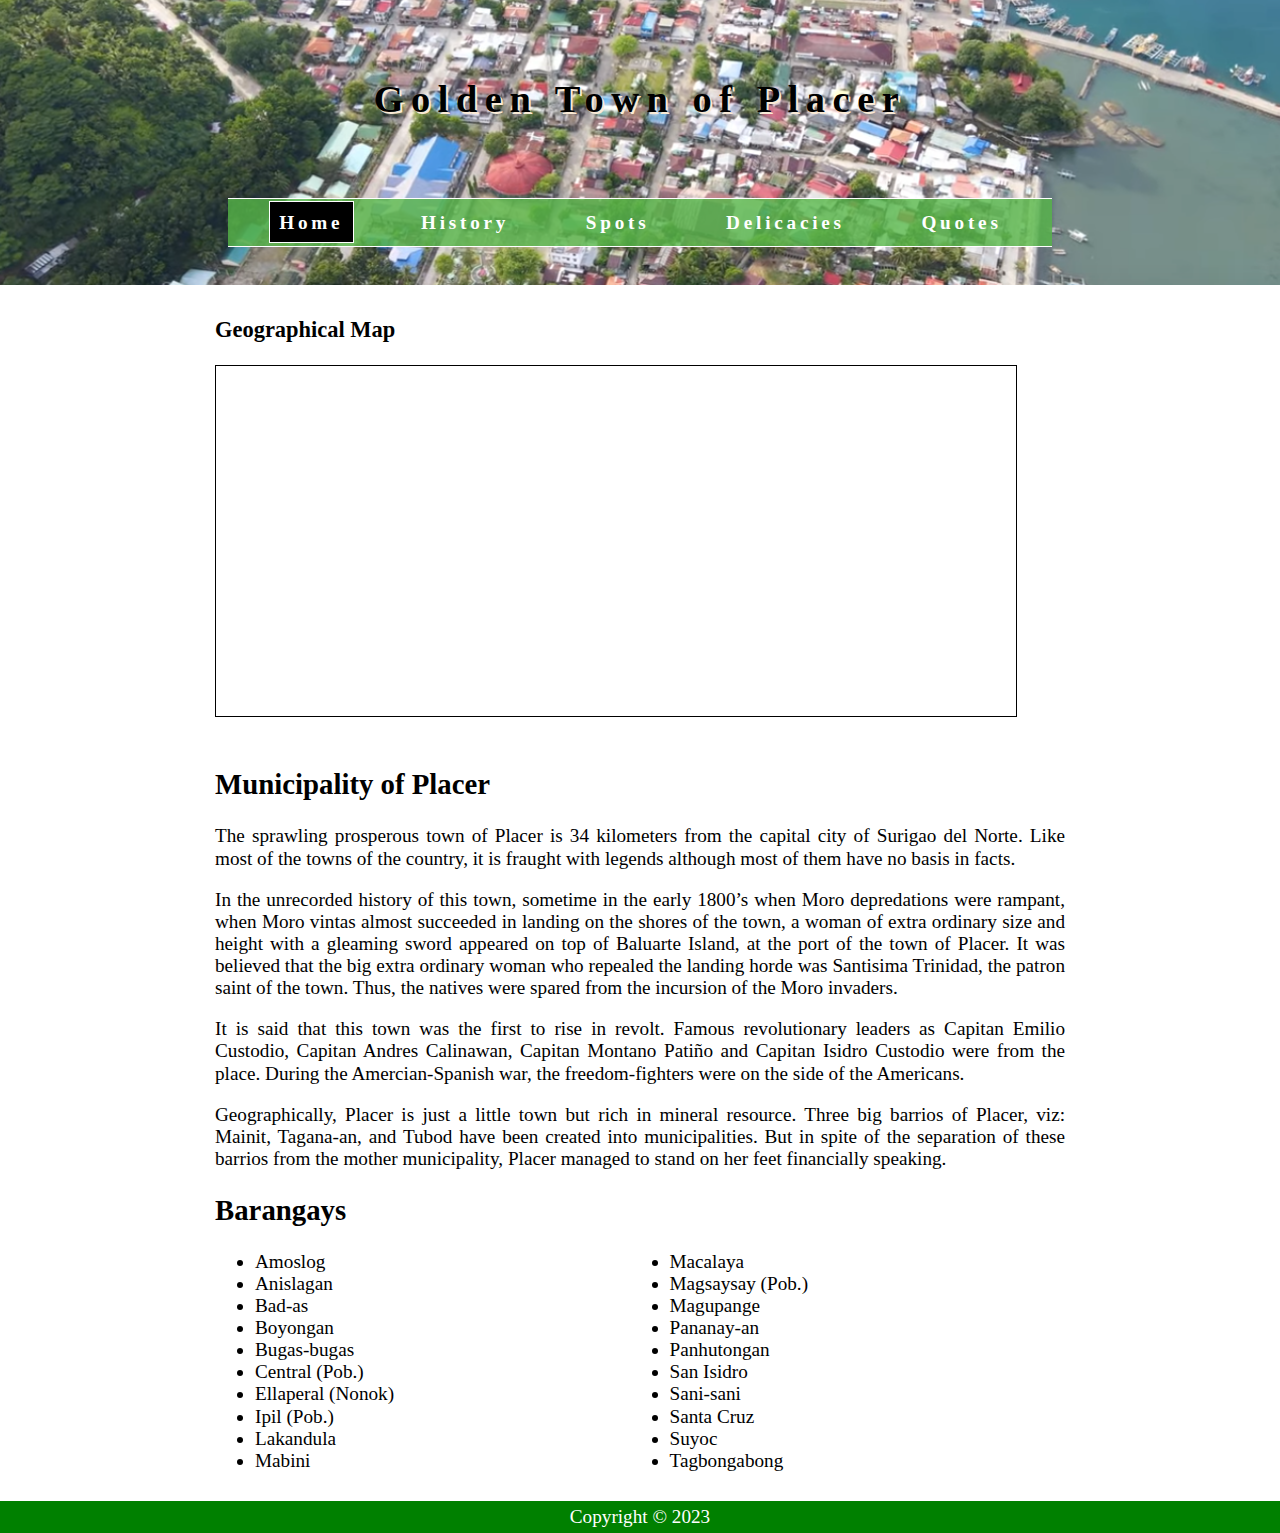
<file: index.html>
<!DOCTYPE html>
<html lang="en">
  <head>
    <meta charset="UTF-8">
    <title>Home - Golden Town of Placer</title>
    <link rel="stylesheet" href="css/normalize.css">
    <link rel="stylesheet" href="css/style.css">
    <style>
      header {
        background-image: url(images/385513639_298794192620534_93891968631245499_n.png);
        background-size: cover;
        background-position: center;
      }
    </style>
  </head>
  <body>
    <header>
        <h1 class="title">Golden Town of Placer</h1>
        <nav>
          <ul>
            <li><a href="index.html" class="active">Home</a></li>
            <li><a href="history.html">History</a></li>
            <li><a href="spots.html">Spots</a></li>
            <li><a href="delicacies.html">Delicacies</a></li> 
            <li><a href="qoutes.html">Quotes</a></li>
          </ul>
        </nav>
    </header>

    <main>
      <section id="map">
        <h3>Geographical Map</h3>
        <iframe width="800" height="350" src="https://www.openstreetmap.org/export/embed.html?bbox=125.56029796600343%2C9.637984436760592%2C125.63196659088136%2C9.676653197004912&amp;layer=mapnik" style="border: 1px solid black"></iframe>
        <br/><small><a href="https://www.openstreetmap.org/#map=15/9.6573/125.5961">View Larger Map</a></small>
      </section>

      <section id="intro">
        <h2>Municipality of Placer</h2>
        <p align="justify">The sprawling prosperous town of Placer is 34 kilometers from the capital city of Surigao del Norte.  Like most of the towns of the country, it is fraught with legends although most of them have no basis in facts.</p>
        <p align="justify"> In the unrecorded history of this town, sometime in the early 1800’s when Moro depredations were rampant, when Moro vintas almost succeeded in landing on the shores of the town, a woman of extra ordinary size and height with a gleaming sword appeared on top of Baluarte Island, at the port of the town of Placer.  It was believed that the big extra ordinary woman who repealed the landing horde was Santisima Trinidad, the patron saint of the town.  Thus, the natives were spared from the incursion of the Moro invaders.</p>
        <p align="justify"> It is said that this town was the first to rise in revolt.  Famous revolutionary leaders as Capitan Emilio Custodio, Capitan Andres Calinawan, Capitan Montano Patiño and Capitan Isidro Custodio were from the place.  During the Amercian-Spanish war, the freedom-fighters were on the side of the Americans.</p>
        <p align="justify">Geographically, Placer is just a little town but rich in mineral resource.  Three big barrios of Placer, viz: Mainit, Tagana-an, and Tubod have been created into municipalities.  But in spite of the separation of these barrios from the mother municipality, Placer managed to stand on her feet financially speaking.</p>
      </section>

      <section id="barangay">
        <h2>Barangays</h2>
        <ul style="columns: 2;">
          <li>Amoslog</li>
          <li>Anislagan</li>
          <li>Bad-as</li>
          <li>Boyongan</li>
          <li>Bugas-bugas</li>
          <li>Central (Pob.)</li>
          <li>Ellaperal (Nonok)</li>
          <li>Ipil (Pob.)</li>
          <li>Lakandula</li>
          <li>Mabini</li>
          <li>Macalaya</li>
          <li>Magsaysay (Pob.)</li>
          <li>Magupange</li>
          <li>Pananay-an</li>
          <li>Panhutongan</li>
          <li>San Isidro</li>
          <li>Sani-sani</li>
          <li>Santa Cruz</li>
          <li>Suyoc</li>
          <li>Tagbongabong</li>
        </ul>
      </section>
    </main>

    <footer>
      Copyright &copy; 2023
    </footer>
  </body>
  </html>
</file>
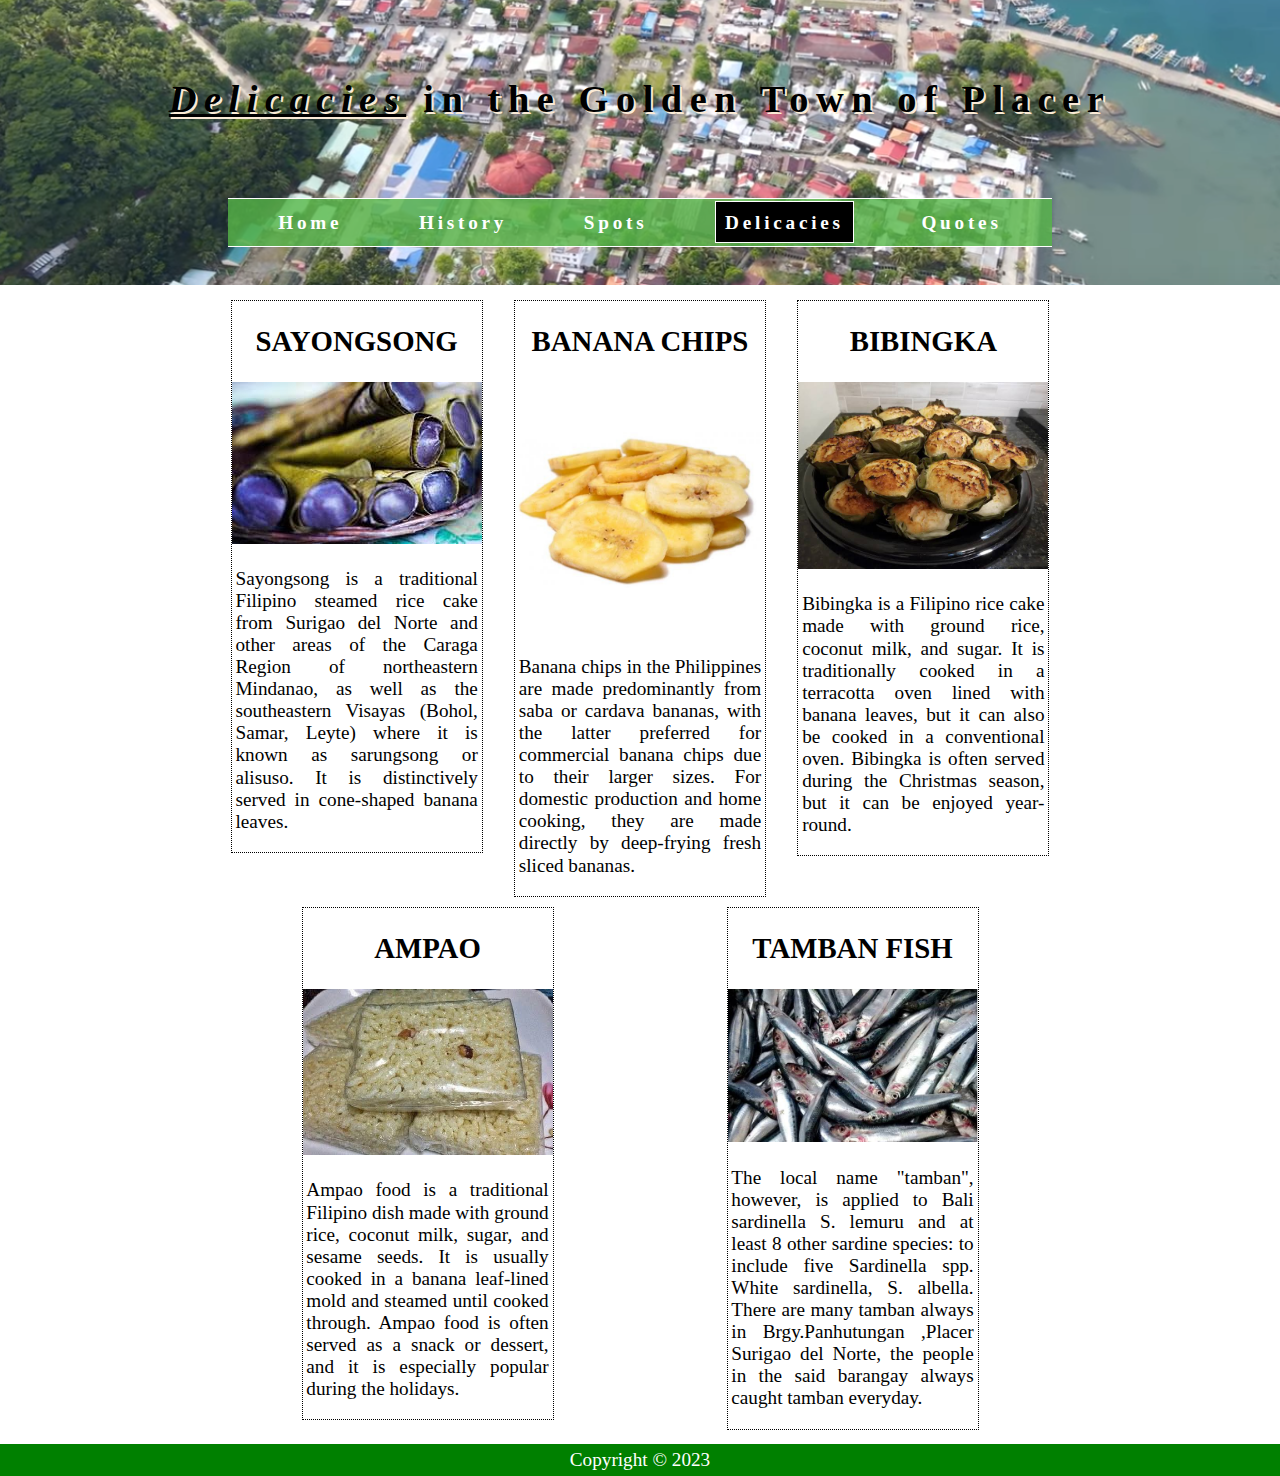
<file: delicacies.html>
<!DOCTYPE html>
<html lang="en">
  <head>
    <meta charset="UTF-8">
    <title>Delicacies - Golden Town of Placer</title>
    <link rel="stylesheet" href="css/normalize.css">
    <link rel="stylesheet" href="css/style.css">
    <style>
      header {
        background-image: url(images/385513639_298794192620534_93891968631245499_n.png);
        background-size: cover;
        background-position: center;
      }

      main #main-content {
        display: flex;
        align-items: start;
        justify-content: space-around;
        flex-wrap: wrap;
        flex-direction: row;
        text-align: center;
      }
      .delicacies {
        border: 1px dotted black;
        margin: 5px;
      }
      .delicacies  img {
        padding: 0;
        width: 100%;
      }
      .delicacies h2, p {
        padding: 0 .2em;
      }
    </style>
  </head>
  <body>
    <header>
        <h1 class="title"><span style="text-decoration: underline; font-style: oblique;">Delicacies</span> in the Golden Town of Placer</h1>
        <nav>
          <ul>
            <li><a href="index.html">Home</a></li>
            <li><a href="history.html">History</a></li>
            <li><a href="spots.html">Spots</a></li>
            <li><a href="delicacies.html" class="active">Delicacies</a></li> 
            <li><a href="qoutes.html">Quotes</a></li>
          </ul>
        </nav>
    </header>

    <main>
      <div id="main-content">
        <section class="delicacies" style="max-width: 250px;">
          <h2>SAYONGSONG</h2>
          <img src="images/397902665_636496051893304_5795865117522455097_n.jpg" alt="">
          <p align="justify">Sayongsong is a traditional Filipino steamed rice cake from Surigao del Norte and other areas of the Caraga Region of northeastern Mindanao, as well as the southeastern Visayas (Bohol, Samar, Leyte) where it is known as sarungsong or alisuso. It is distinctively served in cone-shaped banana leaves.</p>
        </section>
        <section class="delicacies" style="max-width: 250px;">
          <h2>BANANA CHIPS</h2>
          <img src="images/371508957_358186529991147_7562025715648792663_n.jpg" alt="">
          <p align="justify">Banana chips in the Philippines are made predominantly from saba or cardava bananas, with the latter preferred for commercial banana chips due to their larger sizes. For domestic production and home cooking, they are made directly by deep-frying fresh sliced bananas.</p>
        </section>
        <section class="delicacies" style="max-width: 250px;">
          <h2>BIBINGKA</h2>
          <img src="images/376601322_873755317302525_2656223712474400414_n.jpg" alt="">
          <p align="justify">Bibingka is a Filipino rice cake made with ground rice, coconut milk, and sugar. It is traditionally cooked in a terracotta oven lined with banana leaves, but it can also be cooked in a conventional oven. Bibingka is often served during the Christmas season, but it can be enjoyed year-round.</p>
        </section>
        <section class="delicacies" style="max-width: 250px;">
          <h2>AMPAO</h2>
          <img src="images/370093230_903775617844002_4590752755619453558_n.jpg" alt="">
          <p align="justify">Ampao food is a traditional Filipino dish made with ground rice, coconut milk, sugar, and sesame seeds. It is usually cooked in a banana leaf-lined mold and steamed until cooked through. Ampao food is often served as a snack or dessert, and it is especially popular during the holidays.</p>
        </section>
         <section class="delicacies" style="max-width: 250px;">
          <h2>TAMBAN FISH</h2>
          <img src="images/367499228_316188427446005_1549921994943571547_n.jpg" alt="">
          <p align="justify">The local name "tamban", however, is applied to Bali sardinella S. lemuru and at least 8 other sardine species: to include five Sardinella spp. White sardinella, S. albella. There are many tamban always in Brgy.Panhutungan ,Placer Surigao del Norte, the people in the said barangay always caught tamban everyday.  </p>
        </section>

      </div>
    </main>

    <footer>
      Copyright &copy; 2023
    </footer>
  </body>
  </html>
</file>
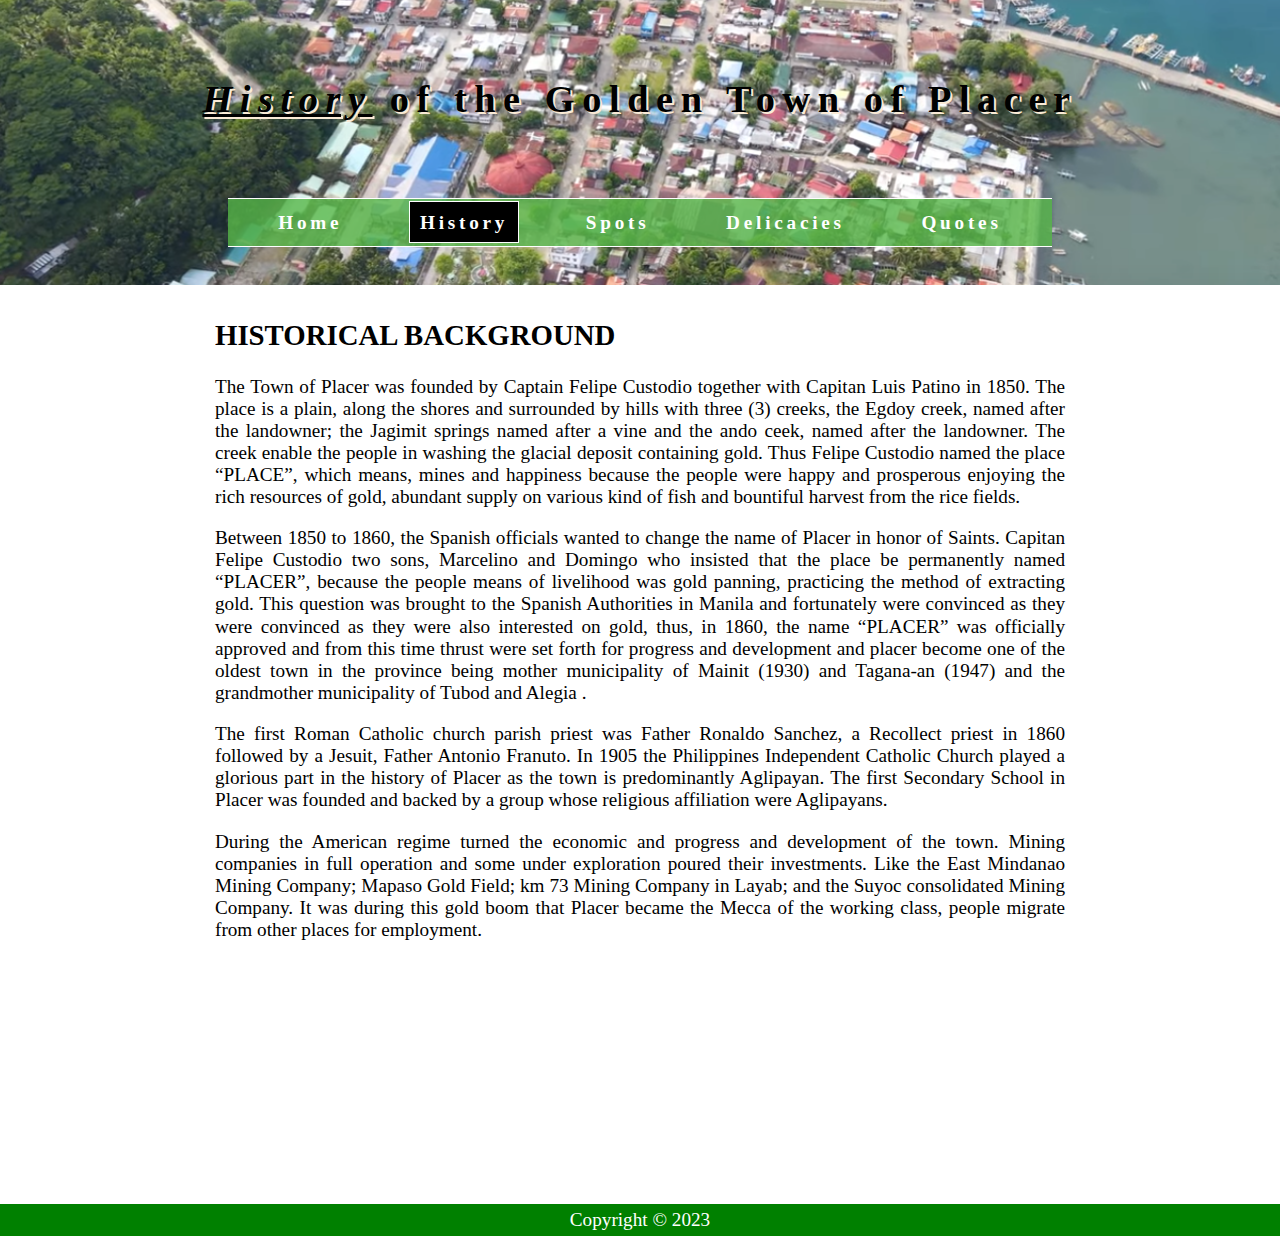
<file: history.html>
<!DOCTYPE html>
<html lang="en">
  <head>
    <meta charset="UTF-8">
    <title>History - Golden Town of Placer</title>
    <link rel="stylesheet" href="css/normalize.css">
    <link rel="stylesheet" href="css/style.css">
    <style>
      header {
        background-image: url(385513639_298794192620534_93891968631245499_n.png);
        background-size: cover;
        background-position: center;
      }
    </style>
  </head>
  <body>
    <header>
        <h1 class="title"><span style="text-decoration: underline; font-style: oblique;">History</span> of the Golden Town of Placer</h1>
        <nav>
          <ul>
            <li><a href="index.html">Home</a></li>
            <li><a href="history.html" class="active">History</a></li>
            <li><a href="spots.html">Spots</a></li>
            <li><a href="delicacies.html">Delicacies</a></li> 
            <li><a href="qoutes.html">Quotes</a></li>
          </ul>
        </nav>
    </header>

    <main>
      <section id="intro">
        <h2>HISTORICAL BACKGROUND</h2>
        <p align="justify">The Town of Placer was founded by Captain Felipe Custodio together with Capitan Luis Patino in 1850. The place is a plain, along the shores and surrounded by hills with three (3) creeks, the Egdoy creek, named after the landowner; the Jagimit springs named after a vine and the ando ceek, named after the landowner. The creek enable the people in washing the glacial deposit containing gold. Thus Felipe Custodio named the place “PLACE”, which means, mines and happiness because the people were happy and prosperous enjoying the rich resources of gold, abundant supply on various kind of fish and bountiful harvest from the rice fields.</p>
        <p align="justify">Between 1850 to 1860, the Spanish officials wanted to change the name of Placer in honor of Saints. Capitan Felipe Custodio two sons, Marcelino and Domingo who insisted that the place be permanently named “PLACER”, because the people means of livelihood was gold panning, practicing the method of extracting gold. This question was brought to the Spanish Authorities in Manila and fortunately were convinced as they were convinced as they were also interested on gold, thus, in 1860, the name “PLACER” was officially approved and from this time thrust were set forth for progress and development and placer become one of the oldest town in the province being mother municipality of Mainit (1930) and Tagana-an (1947) and the grandmother municipality of Tubod and Alegia .</p>
        <p align="justify">The first Roman Catholic church parish priest was Father Ronaldo Sanchez, a Recollect priest in 1860 followed by a Jesuit, Father Antonio Franuto. In 1905 the Philippines Independent Catholic Church played a glorious part in the history of Placer as the town is predominantly Aglipayan. The first Secondary School in Placer was founded and backed by a group whose religious affiliation were Aglipayans. </p>
        <p align="justify">During the American regime turned the economic and progress and development of the town. Mining companies in full operation and some under exploration poured their investments. Like the East Mindanao Mining Company; Mapaso Gold Field; km 73 Mining Company in Layab; and the Suyoc consolidated Mining Company. It was during this gold boom that Placer became the Mecca of the working class, people migrate from other places for employment.</p>
      </section>
    </main>

    <footer>
      Copyright &copy; 2023
    </footer>
  </body>
  </html>
</file>
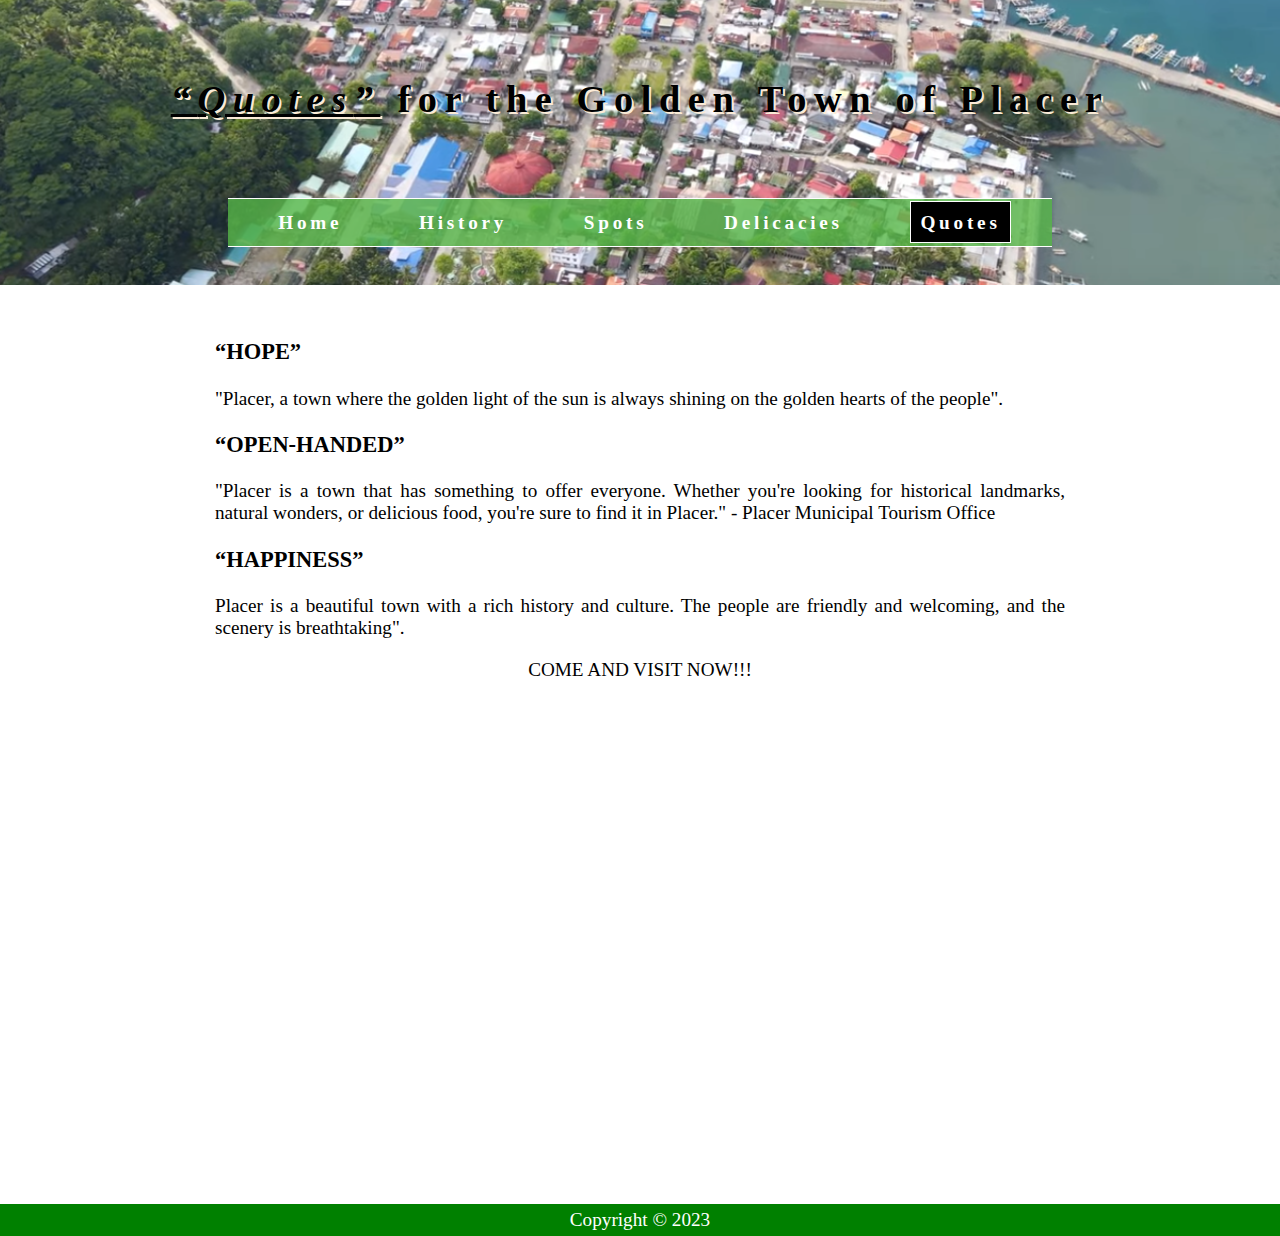
<file: qoutes.html>
<!DOCTYPE html>
<html lang="en">
  <head>
    <meta charset="UTF-8">
    <title>Quotes - Golden Town of Placer</title>
    <link rel="stylesheet" href="css/normalize.css">
    <link rel="stylesheet" href="css/style.css">
    <style>
      header {
        background-image: url(images/385513639_298794192620534_93891968631245499_n.png);
        background-size: cover;
        background-position: center;
      }
    </style>
  </head>
  <body>
    <header>
        <h1 class="title"><q style="text-decoration: underline; font-style: oblique;">Quotes</q> for the Golden Town of Placer</h1>
        <nav>
          <ul>
            <li><a href="index.html">Home</a></li>
            <li><a href="history.html">History</a></li>
            <li><a href="spots.html">Spots</a></li>
            <li><a href="delicacies.html">Delicacies</a></li> 
            <li><a href="qoutes.html" class="active">Quotes</a></li>
          </ul>
        </nav>
    </header>

    <main>
      <br>
      <section class="quotes">
        <h3><q>HOPE</q></h3>
        <p align="justify">"Placer, a town where the golden light of the sun is always shining on the golden hearts of the people".
</p>
      </section>
      <section class="quotes">
        <h3><q>OPEN-HANDED</q></h3>
        <p align="justify">"Placer is a town that has something to offer everyone. Whether you're looking for historical landmarks, natural wonders, or delicious food, you're sure to find it in Placer." - Placer Municipal Tourism Office</p>
      </section>
      <section class="quotes">
        <h3><q>HAPPINESS</q></h3>
        <p align="justify">Placer is a beautiful town with a rich history and culture. The people are friendly and welcoming, and the scenery is breathtaking".</p>
      </section>
      <p align="center">COME AND VISIT NOW!!!</p>
    </main>

    <footer>
      Copyright &copy; 2023
    </footer>
  </body>
  </html>
</file>
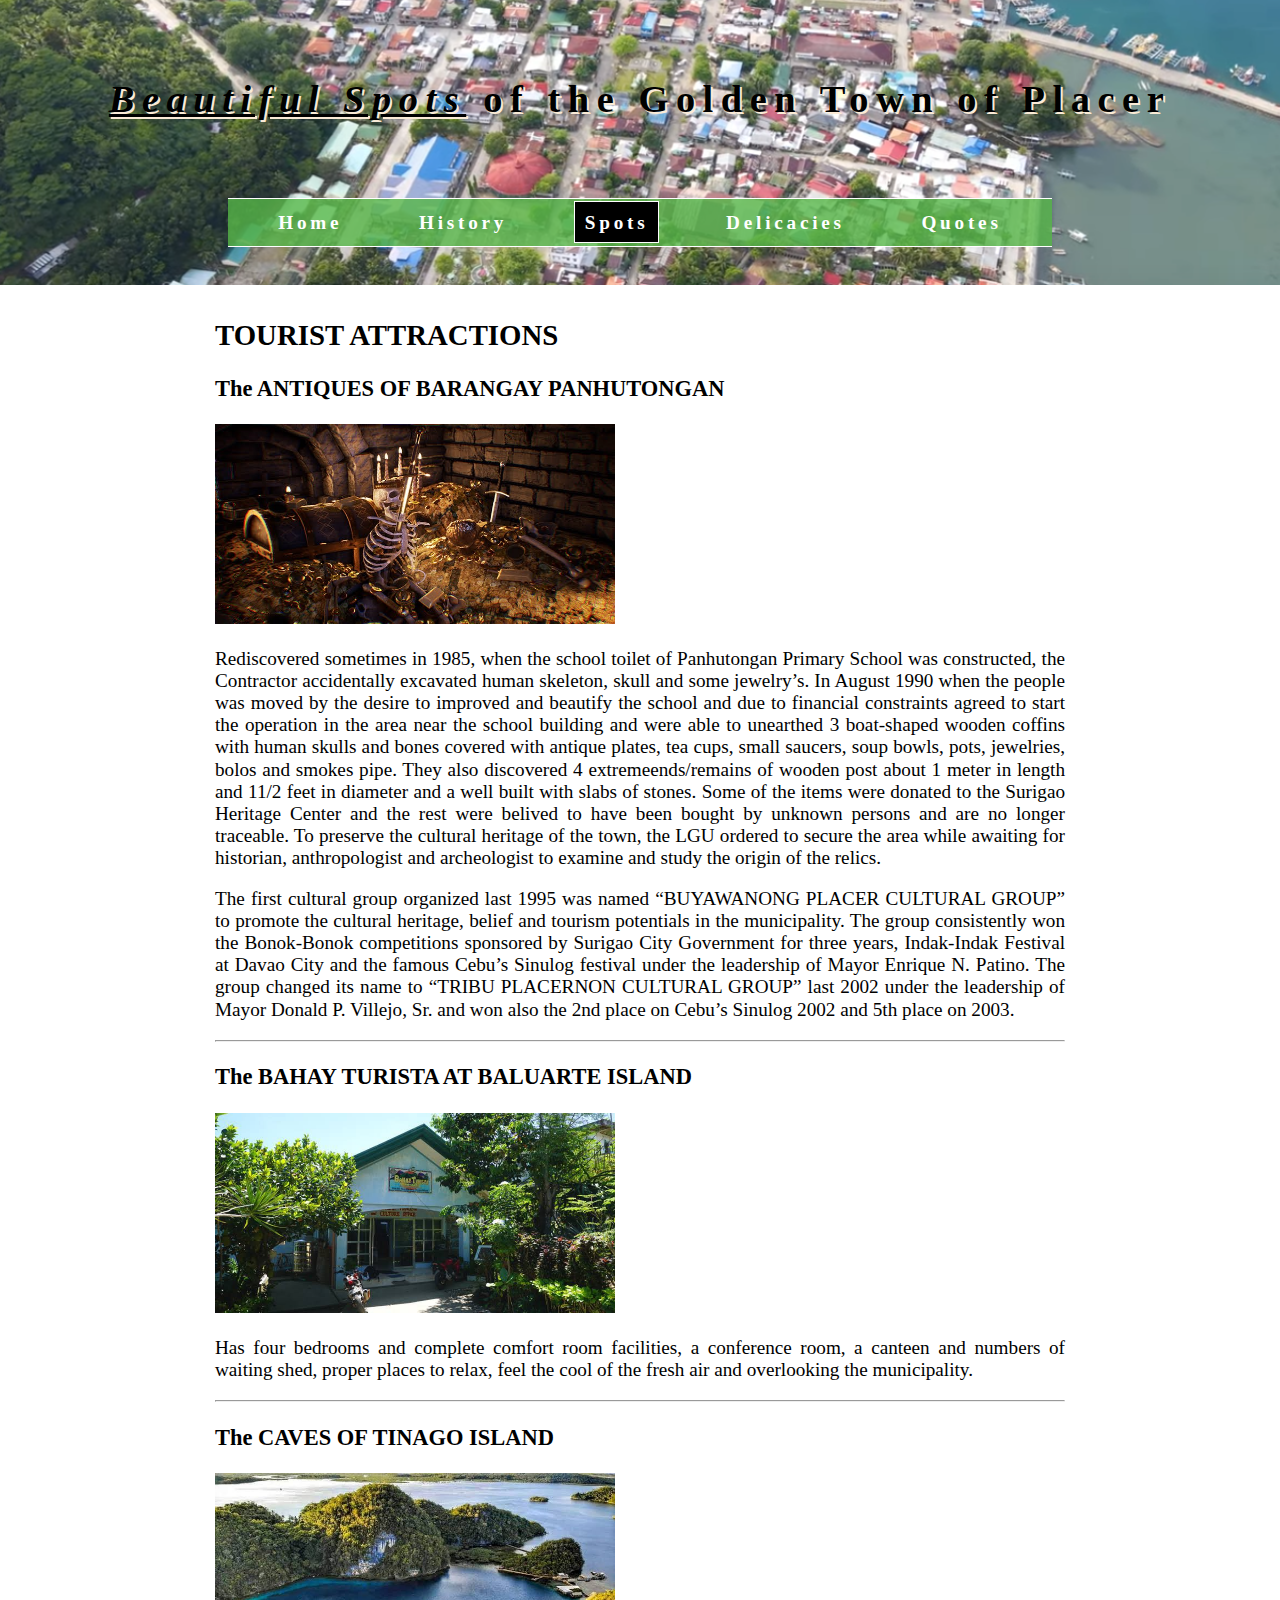
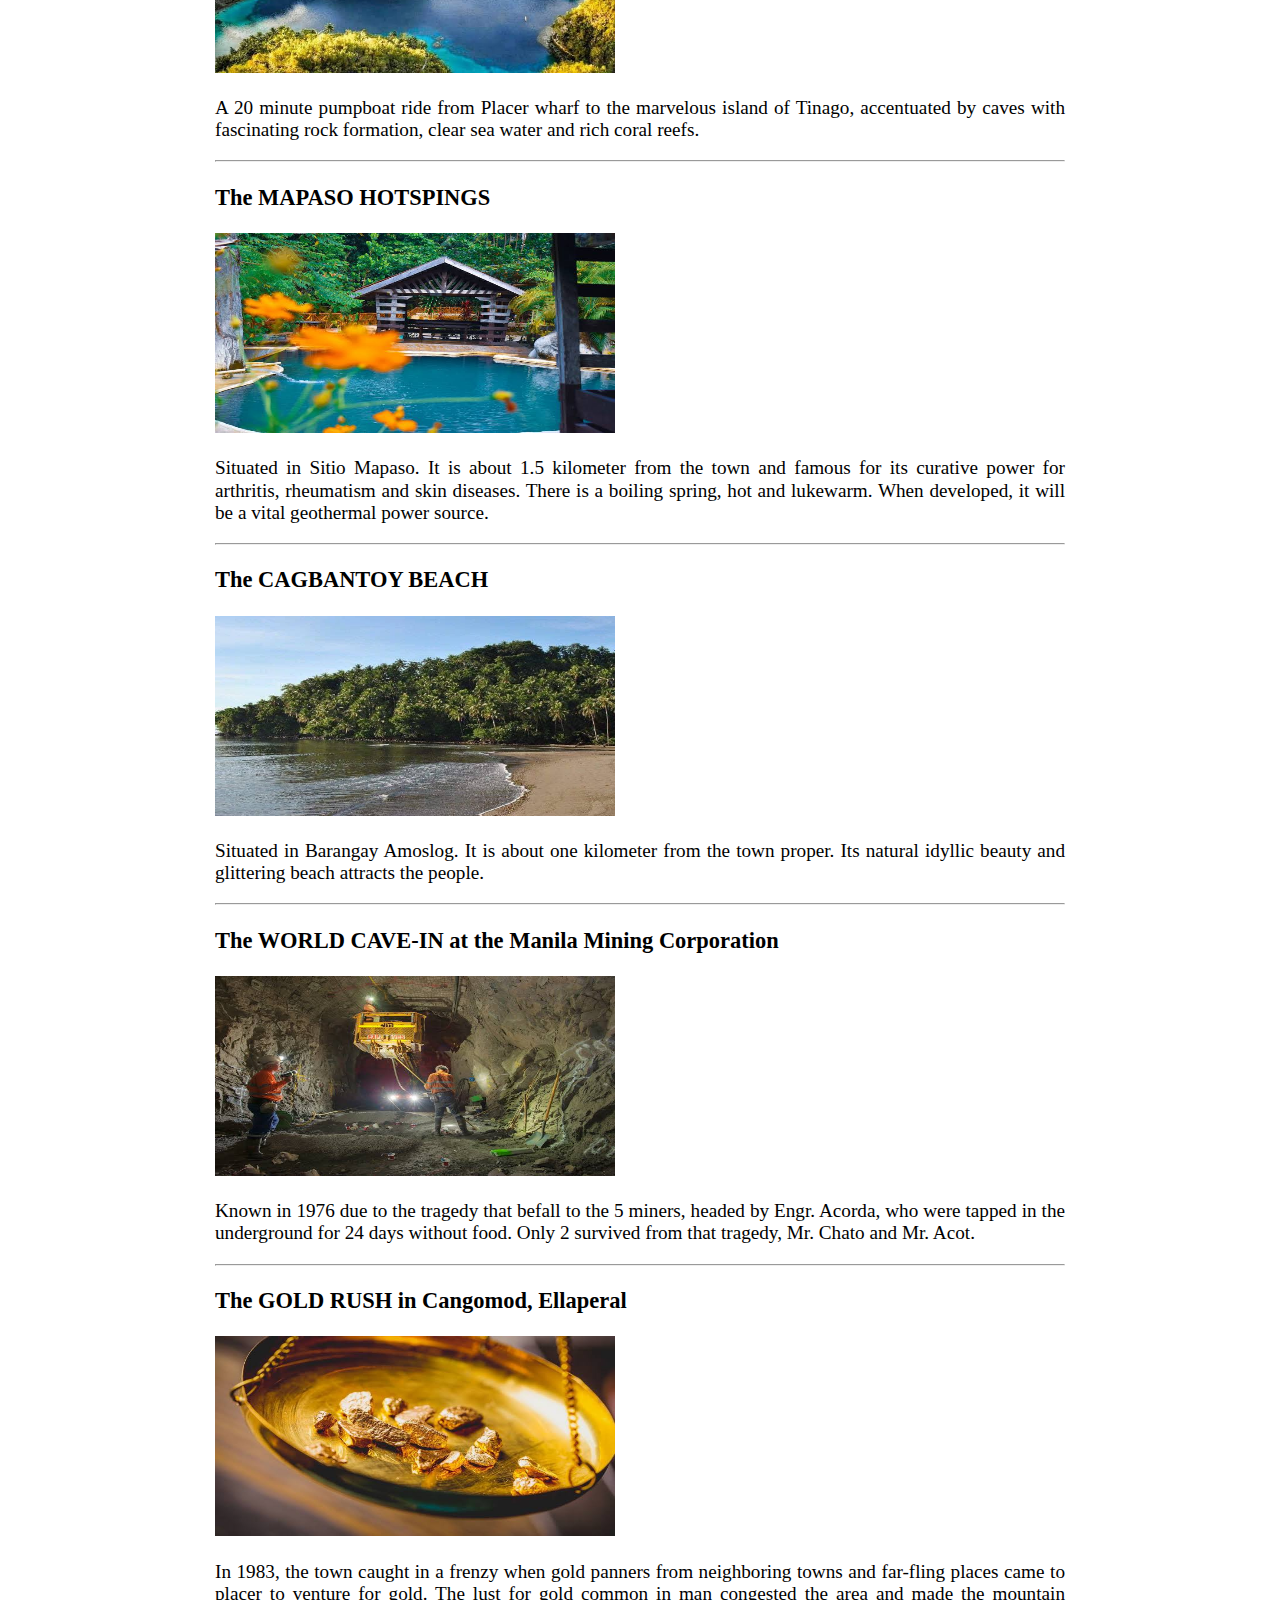
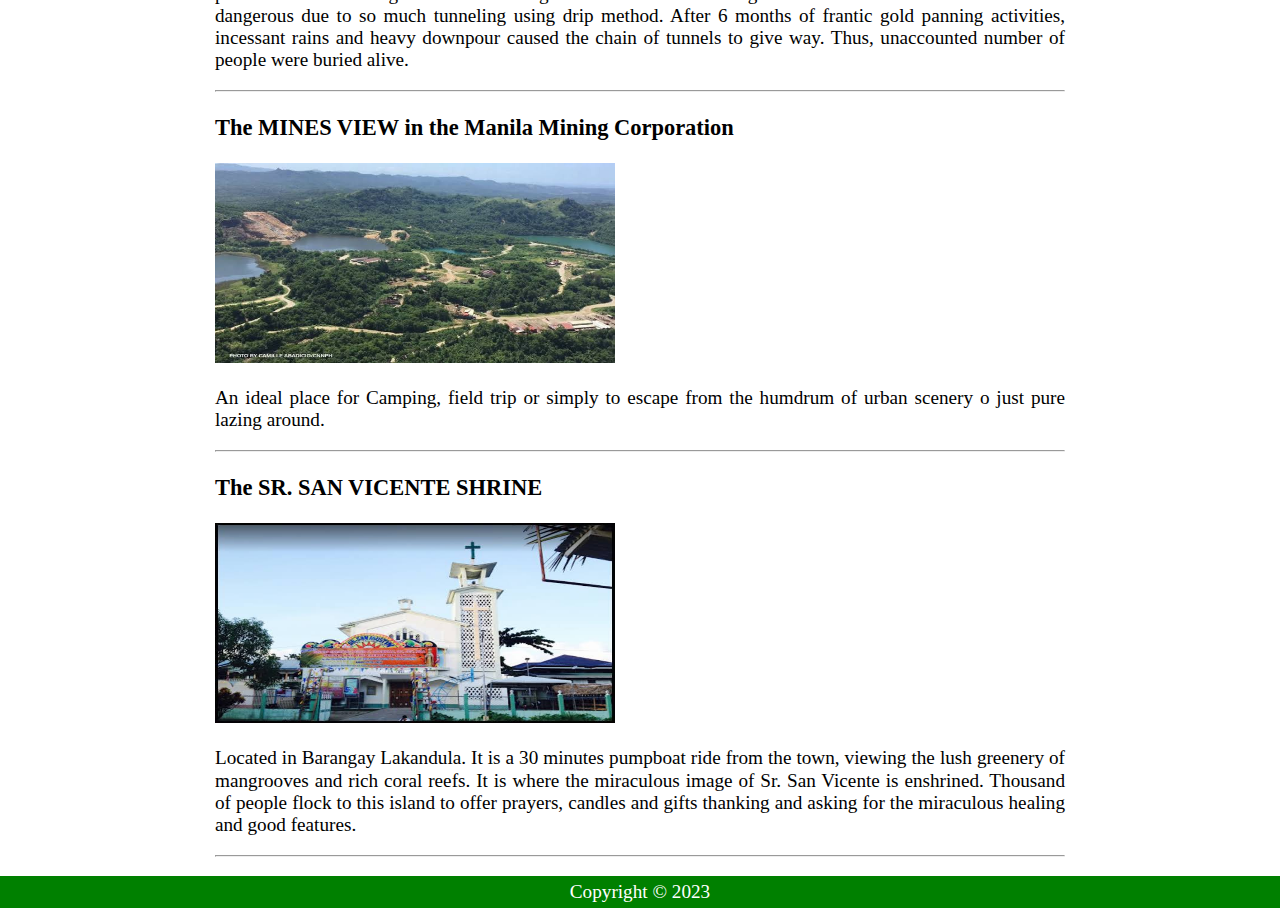
<file: spots.html>
<!DOCTYPE html>
<html lang="en">
  <head>
    <meta charset="UTF-8">
    <title>Spots - Golden Town of Placer</title>
    <link rel="stylesheet" href="css/normalize.css">
    <link rel="stylesheet" href="css/style.css">
    <style>
      header {
        background-image: url(images/385513639_298794192620534_93891968631245499_n.png);
        background-size: cover;
        background-position: center;
      }
    </style>
  </head>
  <body>
    <header>
        <h1 class="title"><span style="text-decoration: underline; font-style: oblique;">Beautiful Spots</span> of the Golden Town of Placer</h1>
        <nav>
          <ul>
            <li><a href="index.html">Home</a></li>
            <li><a href="history.html">History</a></li>
            <li><a href="spots.html" class="active">Spots</a></li>
            <li><a href="delicacies.html">Delicacies</a></li> 
            <li><a href="qoutes.html">Quotes</a></li>
          </ul>
        </nav>
    </header>

    <main>
      <h2>TOURIST ATTRACTIONS</h2>
      <section class="spots">
        <h3>The ANTIQUES OF BARANGAY PANHUTONGAN</h3>
        <img src="images/371503386_782055807012145_2394026479472306510_n.jpg" alt="" width="400" height="200">
        <p align="justify">Rediscovered sometimes in 1985, when the school toilet of Panhutongan Primary School was constructed, the Contractor accidentally excavated human skeleton, skull and some jewelry’s. In August 1990 when the people was moved by the desire to improved and beautify the school and due to financial constraints agreed to start the operation in the area near the school building and were able to unearthed 3 boat-shaped wooden coffins with human skulls and bones covered with antique plates, tea cups, small saucers, soup bowls, pots, jewelries, bolos and smokes pipe. They also discovered 4 extremeends/remains of wooden post about 1 meter in length and 11/2 feet in diameter and a well built with slabs of stones. Some of the items were donated to the Surigao Heritage Center and the rest were belived to have been bought by unknown persons and are no longer traceable. To preserve the cultural heritage of the town, the LGU ordered to secure the area while awaiting for historian, anthropologist and archeologist to examine and study the origin of the relics.</p>
        <p align="justify">The first cultural group organized last 1995 was named “BUYAWANONG PLACER CULTURAL GROUP” to promote the cultural heritage, belief and tourism potentials in the municipality. The group consistently won the Bonok-Bonok competitions sponsored by Surigao City Government for three years, Indak-Indak Festival at Davao City and the famous Cebu’s Sinulog festival under the leadership of Mayor Enrique N. Patino. The group changed its name to “TRIBU PLACERNON CULTURAL GROUP” last 2002 under the leadership of Mayor Donald P. Villejo, Sr. and won also the 2nd place on Cebu’s Sinulog 2002 and 5th place on 2003.</p>
        <hr>
      </section>
      <section class="spots">
        <h3>The BAHAY TURISTA AT BALUARTE ISLAND</h3>
        <img src="images/369173560_1026485358660611_7395962135888324701_n.jpg" alt="" width="400" height="200">
        <p align="justify">Has four bedrooms and complete comfort room facilities, a conference room, a canteen and numbers of waiting shed, proper places to relax, feel the cool of the fresh air and overlooking the municipality.</p>
        <hr>
      </section>
      <section class="spots">
        <h3>The CAVES OF TINAGO ISLAND</h3>
        <img src="images/350149702_1350606048838017_1084572360750979154_n.jpg" alt="" width="400" height="200">
        <p align="justify">A 20 minute pumpboat ride from Placer wharf to the marvelous island of Tinago, accentuated by caves with fascinating rock formation, clear sea water and rich coral reefs.</p>
        <hr>
      </section>
      <section class="spots">
        <h3>The MAPASO HOTSPINGS</h3>
        <img src="images/395402027_650181707236648_6405903836370214949_n.jpg" alt="" width="400" height="200">
        <p align="justify">Situated in Sitio Mapaso. It is about 1.5 kilometer from the town and famous for its curative power for arthritis, rheumatism and skin diseases. There is a boiling spring, hot and lukewarm. When developed, it will be a vital geothermal power source.</p>
        <hr>
      </section>
      <section class="spots">
        <h3>The CAGBANTOY BEACH</h3>
        <img src="images/371524812_2164137173792231_5291824115571470622_n.jpg" alt="" width="400" height="200">
        <p align="justify">Situated in Barangay Amoslog. It is about one kilometer from the town proper. Its natural idyllic beauty and glittering beach attracts the people.</p>
        <hr>
      </section>
      <section class="spots">
        <h3>The WORLD CAVE-IN at the Manila Mining Corporation</h3>
        <img src="images/384469832_908006380667490_741205653024759306_n.jpg" alt="" width="400" height="200">
        <p align="justify">Known in 1976 due to the tragedy that befall to the 5 miners, headed by Engr. Acorda, who were tapped in the underground for 24 days without food. Only 2 survived from that tragedy, Mr. Chato and Mr. Acot.</p>
        <hr>
      </section>
      <section class="spots">
        <h3>The GOLD RUSH in Cangomod, Ellaperal</h3>
        <img src="images/366335664_655499523321614_6026605175077173888_n.jpg" alt="" width="400" height="200">
        <p align="justify">In 1983, the town caught in a frenzy when gold panners from neighboring towns and far-fling places came to placer to venture for gold. The lust for gold common in man congested the area and made the mountain dangerous due to so much tunneling using drip method. After 6 months of frantic gold panning activities, incessant rains and heavy downpour caused the chain of tunnels to give way. Thus, unaccounted number of people were buried alive.</p>
        <hr>
      </section>
      <section class="spots">
        <h3>The MINES VIEW in the Manila Mining Corporation</h3>
        <img src="images/371421983_3635598596697472_7794951812016431804_n.jpg" alt="" width="400" height="200">
        <p align="justify">An ideal place for Camping, field trip or simply to escape from the humdrum of urban scenery o just pure lazing around.</p>
        <hr>
      </section>
      <section class="spots">
        <h3>The SR. SAN VICENTE SHRINE</h3>
        <img src="images/396661548_713238263994792_8865303182036389006_n.jpg" alt="" width="400" height="200">
        <p align="justify">Located in Barangay Lakandula. It is a 30 minutes pumpboat ride from the town, viewing the lush greenery of mangrooves and rich coral reefs. It is where the miraculous image of Sr. San Vicente is enshrined. Thousand of people flock to this island to offer prayers, candles and gifts thanking and asking for the miraculous healing and good features.</p>
        <hr>
      </section>
    </main>

    <footer>
      Copyright &copy; 2023
    </footer>
  </body>
  </html>
</file>
<file: css/style.css>
*{
  /* margin: 0;
  padding: 0; */
  font-family: Century Gothic;
  box-sizing: content-box;
}
body {
  font-size: 1.2em;
}
a {
  list-style-type: none;
  color: white;
  text-decoration: none;
}

header{
  text-align: center;
  padding: 1em;
}
header .title {
  text-shadow: 2px 2px antiquewhite;
  margin: 0;
  padding: 1.5em;
  letter-spacing: .3cap;
}

nav {
  color: white;
  text-align: center;
  display: flex;
  justify-content: center;
}
nav > ul {
  background-color: rgba(86, 182, 73, 0.8);
  border-bottom: 1px solid #fff;
  border-top: 1px solid #fff;
  list-style: none;
  display: flex;
  align-items: center;
  justify-content: space-around;
  padding: .65em;
  width: 800px;
}
nav > ul a {
  cursor: pointer;
  padding: .5em;
  font-weight: bold;
  letter-spacing: .3cap;
}
nav > ul a:hover {
  background-color: black;
  border: 1px solid #fff;
  transition: 0.4s ease;
}
nav > ul a:active {
  background-color: black;
  border: 1px solid #fff;
  transition: 0.7s ease;
}
nav > ul a.active {
  background-color: black;
  border: 1px solid #fff;
}

main {
  max-width: 850px;
  margin: auto;
  padding: .5em;
  min-height: 100vh;
}

main > .news {
  border: 1px solid black;
  padding: .4em;
  border-radius: .4em;
  margin: .5em;
}

footer {
  background-color: green;
  text-align: center;
  color: white;
  padding: 5px;
}
</file>
